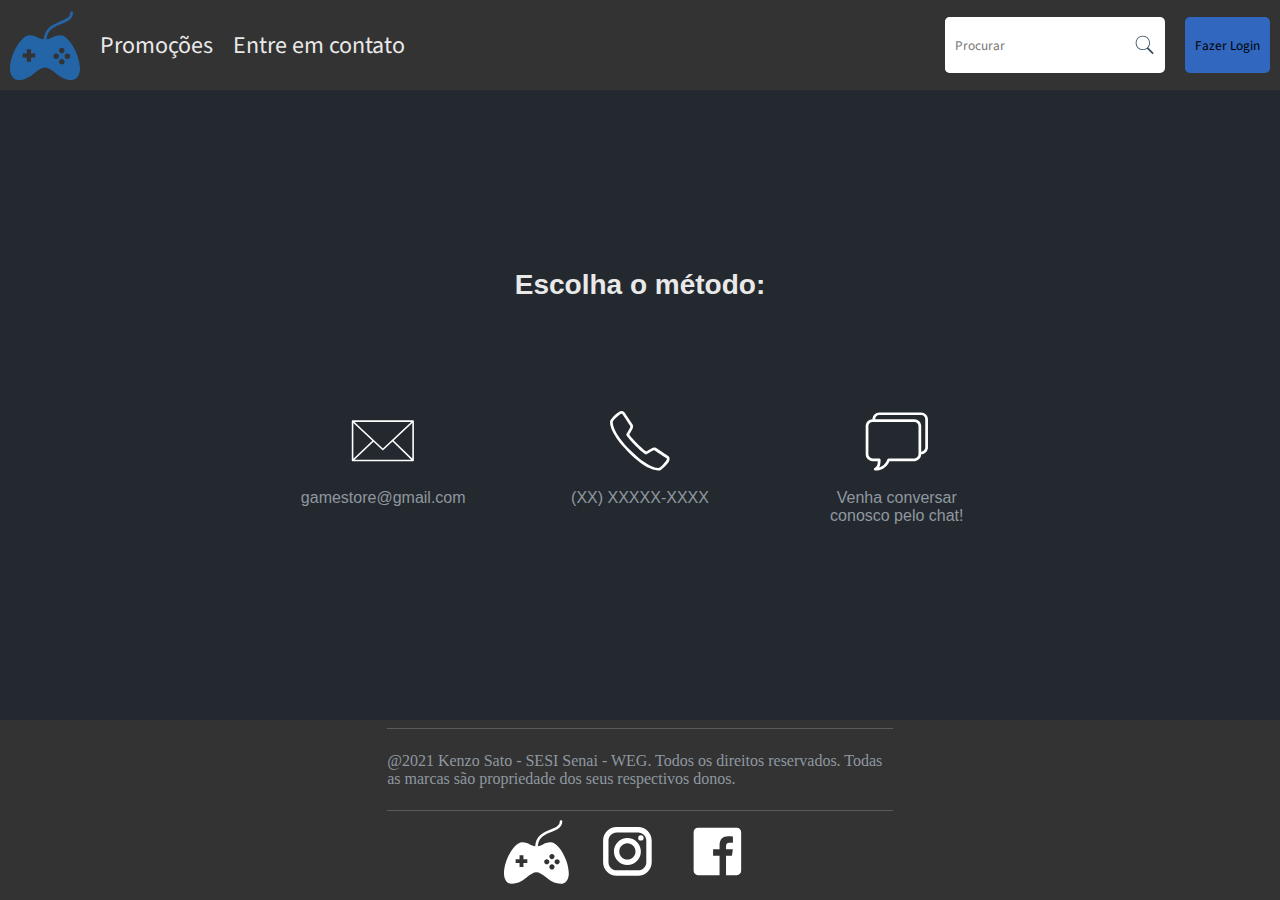
<file: contato.html>
<html>

<head>
    <title>Entre em Contato!</title>
    <link rel="stylesheet" href="./contato.css">
</head>

<body>
    <header><iframe src="./header.html" frameborder="0"></iframe></header>
    <main>
        <div class="container">
            <div class="escolha">
                <span><b>Escolha o método:</b></span>
            </div>
            <div class="container_contato">
                <div class="caixa_contato">
                    <div class="icon">
                        <svg class="img" xmlns="http://www.w3.org/2000/svg" x="0px" y="0px"
                            viewBox="0 0 172 172" style=" fill:#000000;">
                            <g fill="none" fill-rule="nonzero" stroke="none" stroke-width="1" stroke-linecap="butt"
                                stroke-linejoin="miter" stroke-miterlimit="10" stroke-dasharray="" stroke-dashoffset="0"
                                font-family="none" font-weight="none" font-size="none" text-anchor="none"
                                style="mix-blend-mode: normal">
                                <path d="M0,172v-172h172v172z" fill="none"></path>
                                <g class="img_color" fill="#ffffff">
                                    <path
                                        d="M164.94531,35.94531c0,-1.1132 -0.90243,-2.01562 -2.01562,-2.01562h-153.85937c-1.1132,0 -2.01562,0.90243 -2.01562,2.01563v100.10938c0,1.1132 0.90243,2.01563 2.01563,2.01563h153.85938c1.1132,0 2.01563,-0.90243 2.01563,-2.01562zM86,105.21059l-71.97427,-67.24965h143.93813zM59.29028,85.84144l-48.20434,45.38314v-90.42329zM62.24384,88.63341l22.38016,20.89531c0.77946,0.71769 1.98075,0.71198 2.75334,-0.0131l23.22873,-21.67536l47.44378,46.1988h-143.99793zM113.55595,85.04728l47.35812,-44.25573v90.3393z">
                                    </path>
                                </g>
                            </g>
                        </svg>
                    </div>
                    <p>
                        gamestore@gmail.com
                    </p>
                </div>
                <div class="caixa_contato">
                    <div class="icon">
                        <svg class="img" xmlns="http://www.w3.org/2000/svg" x="0px" y="0px" viewBox="0 0 172 172"
                            style=" fill:#000000;">
                            <g fill="none" fill-rule="nonzero" stroke="none" stroke-width="1" stroke-linecap="butt"
                                stroke-linejoin="miter" stroke-miterlimit="10" stroke-dasharray="" stroke-dashoffset="0"
                                font-family="none" font-weight="none" font-size="none" text-anchor="none"
                                style="mix-blend-mode: normal">
                                <path d="M0,172v-172h172v172z" fill="none"></path>
                                <g class="img_color" fill="#ffffff">
                                    <path
                                        d="M40.72906,10.27969c-2.64719,-0.215 -5.59,0.55094 -8.30438,2.45906c-2.39187,1.66625 -7.55187,5.76469 -12.37594,10.40063c-2.40531,2.31125 -4.70312,4.71656 -6.47687,7.08156c-1.78719,2.365 -3.34594,4.52844 -3.25188,7.67281c0.09406,2.82188 0.37625,11.16656 6.38281,23.95906c6.00656,12.77906 17.65687,30.315 40.37969,53.05125c22.73625,22.73625 40.27219,34.38656 53.05125,40.39312c12.77906,6.00656 21.13719,6.28875 23.95906,6.38281c3.13094,0.09406 5.29437,-1.46469 7.65937,-3.25187c2.365,-1.78719 4.77031,-4.07156 7.08156,-6.47688c4.6225,-4.82406 8.72094,-9.98406 10.38719,-12.37594c3.80281,-5.41531 3.17125,-11.81156 -1.06156,-14.78125c-2.66063,-1.86781 -27.13031,-18.15406 -30.81219,-20.41156c-3.73562,-2.28437 -8.03562,-1.24969 -11.87875,0.77938c-3.02344,1.59906 -11.20687,6.28875 -13.545,7.6325c-1.76031,-1.11531 -8.43875,-5.56313 -22.80344,-19.92781c-14.37812,-14.36469 -18.8125,-21.04313 -19.92781,-22.80344c1.34375,-2.33813 6.02,-10.48125 7.6325,-13.55844c2.01563,-3.82969 3.14438,-8.17 0.73906,-11.9325c-1.00781,-1.59906 -5.59,-8.57312 -10.2125,-15.57406c-4.63594,-7.00094 -9.03,-13.63906 -10.17219,-15.22469v-0.01344c-1.49156,-2.05594 -3.81625,-3.26531 -6.45,-3.48031zM40.0975,17.3075c0.94063,0.12094 1.505,0.49719 1.505,0.49719c0.55094,0.76594 5.375,7.99531 9.9975,14.98281c4.6225,7.00094 9.33906,14.17656 10.15875,15.48c0.13438,0.20156 0.3225,2.48594 -1.02125,5.02563v0.01344c-1.51844,2.88906 -8.6,15.265 -8.6,15.265l-0.98094,1.73344l1.00781,1.72c0,0 5.28094,8.90906 22.07781,25.70594c16.81031,16.79688 25.71938,22.09125 25.71938,22.09125l1.72,1.00781l1.73344,-0.98094c0,0 12.34906,-7.06813 15.265,-8.6c2.53969,-1.33031 4.82406,-1.15563 5.09281,-0.99438c2.37844,1.46469 28.81,19.0275 30.43594,20.16969c0.05375,0.04031 1.49156,2.21719 -0.60469,5.20031h-0.01344c-1.26313,1.81406 -5.40188,7.06813 -9.71531,11.55625c-2.16344,2.24406 -4.38063,4.34031 -6.26188,5.75125c-1.88125,1.41094 -3.56094,1.85438 -3.29219,1.86781c-2.92937,-0.09406 -9.39281,-0.16125 -21.25812,-5.73781c-11.86531,-5.56312 -28.79656,-16.70281 -51.11625,-39.03594c-22.30625,-22.30625 -33.44594,-39.2375 -39.0225,-51.11625c-5.56313,-11.86531 -5.63031,-18.32875 -5.72438,-21.24469c0.01344,0.26875 0.45688,-1.42438 1.86781,-3.30563c1.41094,-1.88125 3.49375,-4.11187 5.73781,-6.27531c4.50156,-4.31344 9.74219,-8.45219 11.55625,-9.71531v0.01344c1.49156,-1.04812 2.795,-1.1825 3.73562,-1.075z">
                                    </path>
                                </g>
                            </g>
                        </svg>
                    </div>
                    <p>
                        (XX) XXXXX-XXXX
                    </p>
                </div>
                <div class="caixa_contato">
                    <div class="icon">
                        <svg class="img" xmlns="http://www.w3.org/2000/svg" x="0px" y="0px" viewBox="0 0 172 172"
                            style=" fill:#000000;">
                            <g fill="none" fill-rule="nonzero" stroke="none" stroke-width="1" stroke-linecap="butt"
                                stroke-linejoin="miter" stroke-miterlimit="10" stroke-dasharray="" stroke-dashoffset="0"
                                font-family="none" font-weight="none" font-size="none" text-anchor="none"
                                style="mix-blend-mode: normal">
                                <path d="M0,172v-172h172v172z" fill="none"></path>
                                <g class="img_color" fill="#ffffff">
                                    <path
                                        d="M41.28,13.76c-9.44436,0 -17.2,7.75564 -17.2,17.2c-9.44436,0 -17.2,7.75563 -17.2,17.2v72.24c0,9.44437 7.75564,17.2 17.2,17.2h13.3636c-0.14187,3.35717 -0.1978,6.77283 -1.05485,9.22485c-1.17668,3.36647 -3.08872,6.00169 -7.19578,8.46562c-1.32462,0.79567 -1.95624,2.37688 -1.54437,3.8662c0.41187,1.48932 1.76618,2.52132 3.3114,2.52333c13.15383,0 28.58416,-6.09055 36.3686,-24.08h63.3914c9.44437,0 17.2,-7.75563 17.2,-17.2c9.44437,0 17.2,-7.75563 17.2,-17.2v-72.24c0,-9.44436 -7.75563,-17.2 -17.2,-17.2zM41.28,20.64h106.64c5.69163,0 10.32,4.62836 10.32,10.32v72.24c0,5.69163 -4.62837,10.32 -10.32,10.32v-65.36c0,-9.44437 -7.75563,-17.2 -17.2,-17.2h-99.76c0,-5.69164 4.62837,-10.32 10.32,-10.32zM24.08,37.84h106.64c5.69163,0 10.32,4.62837 10.32,10.32v72.24c0,5.69163 -4.62837,10.32 -10.32,10.32h-65.36c-1.44431,-0.00046 -2.73514,0.90124 -3.23172,2.2575c-4.73837,12.92389 -13.03342,18.61169 -21.82922,20.72735c0.9776,-1.49773 2.01634,-2.97723 2.58672,-4.60906c1.6381,-4.68657 1.83422,-9.67144 1.83422,-14.93578c-0.00019,-1.89978 -1.54022,-3.43981 -3.44,-3.44h-17.2c-5.69164,0 -10.32,-4.62837 -10.32,-10.32v-72.24c0,-5.69163 4.62836,-10.32 10.32,-10.32z">
                                    </path>
                                </g>
                            </g>
                        </svg>
                    </div>
                    <p>
                        Venha conversar conosco pelo chat!
                    </p>
                </div>
            </div>
        </div>
    </main>
    <footer><iframe src="./footer.html" frameborder="0"></iframe></footer>
</body>

</html>
</file>
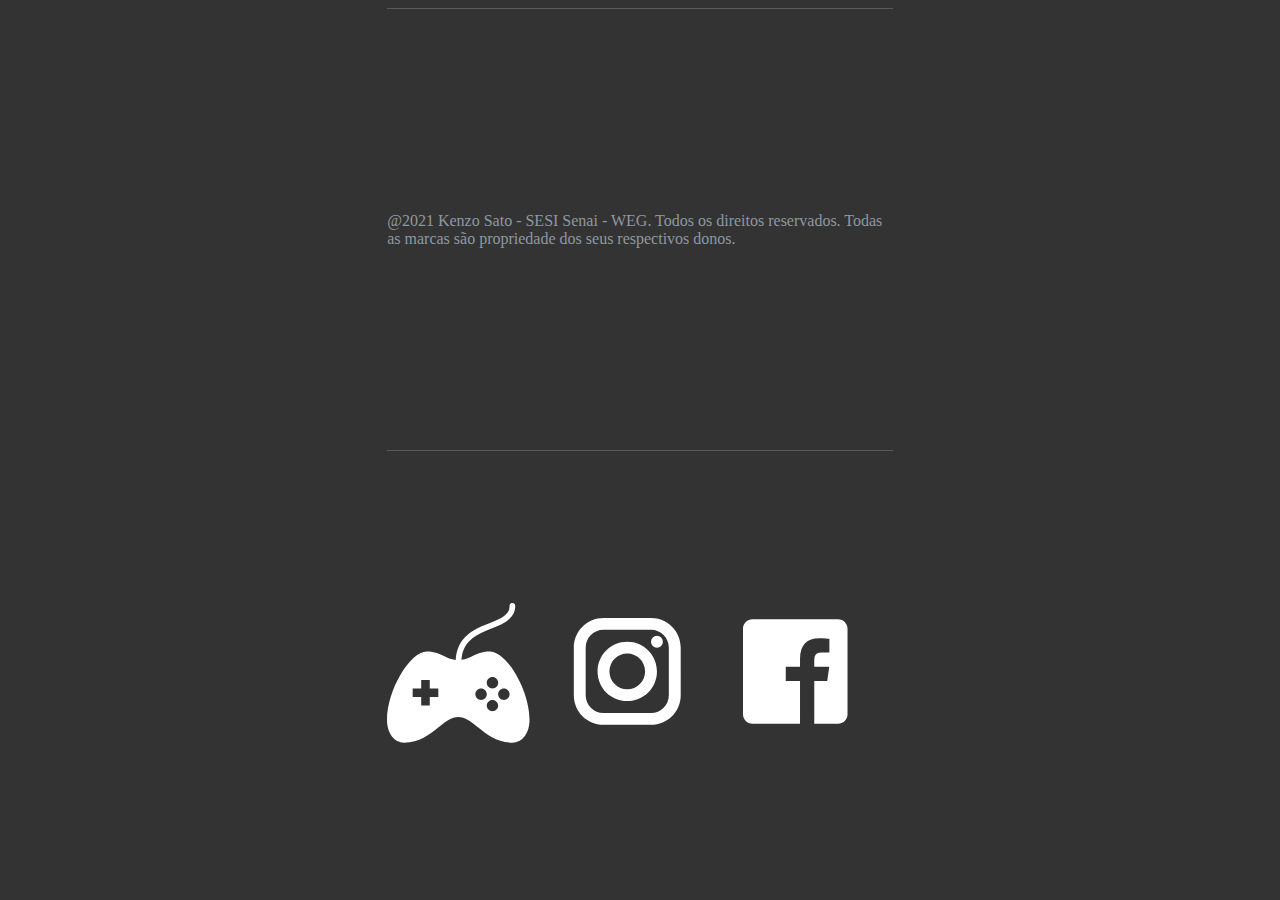
<file: footer.html>
<html>

<head>
    <link rel="stylesheet" href="./footer.css" type="text/css">
</head>

<body>
    <footer>
        <div class="footer_top">
            <div class="direitos">
                <span style="justify-content: center;">@2021 Kenzo Sato - SESI Senai - WEG. Todos os direitos
                    reservados.
                    Todas as marcas são propriedade dos seus respectivos donos.</span>
            </div>
        </div>
        <div class="footer_bottom">
            <div class="icones">
                <div class="icon">
                    <svg class="svg_logo_footer" xmlns="http://www.w3.org/2000/svg" x="0px" y="0px" width="100%" height="100%"
                        viewBox="0 0 172 172" style=" fill:#000000;">
                        <g fill="none" fill-rule="nonzero" stroke="none" stroke-width="1" stroke-linecap="butt"
                            stroke-linejoin="miter" stroke-miterlimit="10" stroke-dasharray="" stroke-dashoffset="0"
                            font-family="none" font-weight="none" font-size="none" text-anchor="none"
                            style="mix-blend-mode: normal">
                            <path d="M0,172v-172h172v172z" fill="none"></path>
                            <g class="img2" fill="#ffffff">
                                <path
                                    d="M151.0375,3.3325c-0.14781,0.02688 -0.29562,0.06719 -0.43,0.1075c-1.59906,0.36281 -2.72781,1.80063 -2.6875,3.44c0,6.53063 -3.02344,10.11844 -8.6,13.6525c-5.57656,3.53406 -13.63906,6.39625 -21.93,9.89c-8.29094,3.49375 -16.8775,7.69969 -23.5425,14.7275c-6.06031,6.39625 -10.26625,15.18438 -10.965,26.9825c-6.19469,-0.51062 -10.05125,-2.49937 -14.19,-4.6225c-5.0525,-2.59344 -10.83062,-5.59 -20.5325,-5.59c-20.70719,0 -48.16,47.07156 -48.16,82.56c0,16.20563 8.4925,27.52 20.64,27.52c18.24813,0 30.6375,-9.90344 41.6025,-18.5975c8.385,-6.65156 15.68156,-12.3625 23.7575,-12.3625c8.07594,0 15.3725,5.71094 23.7575,12.3625c10.965,8.69406 23.35438,18.5975 41.6025,18.5975c12.1475,0 20.64,-11.31437 20.64,-27.52c0,-35.48844 -27.45281,-82.56 -48.16,-82.56c-9.70187,0 -15.48,2.99656 -20.5325,5.59c-3.96406,2.0425 -7.68625,3.91031 -13.4375,4.515c0.67188,-10.11844 4.04469,-16.89094 9.03,-22.145c5.56313,-5.87219 13.16875,-9.83625 21.1775,-13.2225c8.00875,-3.38625 16.24594,-6.11406 22.8975,-10.32c6.65156,-4.20594 11.825,-10.50812 11.825,-19.4575c0.04031,-0.99437 -0.36281,-1.94844 -1.075,-2.62031c-0.72562,-0.68531 -1.70656,-1.02125 -2.6875,-0.92719zM127.28,92.88c3.80281,0 6.88,3.07719 6.88,6.88c0,3.80281 -3.07719,6.88 -6.88,6.88c-3.80281,0 -6.88,-3.07719 -6.88,-6.88c0,-3.80281 3.07719,-6.88 6.88,-6.88zM41.28,96.32h10.32v10.32h10.32v10.32h-10.32v10.32h-10.32v-10.32h-10.32v-10.32h10.32zM113.52,106.64c3.80281,0 6.88,3.07719 6.88,6.88c0,3.80281 -3.07719,6.88 -6.88,6.88c-3.80281,0 -6.88,-3.07719 -6.88,-6.88c0,-3.80281 3.07719,-6.88 6.88,-6.88zM141.04,106.64c3.80281,0 6.88,3.07719 6.88,6.88c0,3.80281 -3.07719,6.88 -6.88,6.88c-3.80281,0 -6.88,-3.07719 -6.88,-6.88c0,-3.80281 3.07719,-6.88 6.88,-6.88zM127.28,120.4c3.80281,0 6.88,3.07719 6.88,6.88c0,3.80281 -3.07719,6.88 -6.88,6.88c-3.80281,0 -6.88,-3.07719 -6.88,-6.88c0,-3.80281 3.07719,-6.88 6.88,-6.88z">
                                </path>
                            </g>
                        </g>
                    </svg>
                </div>
                <div class="icon">
                    <svg class="img" xmlns="http://www.w3.org/2000/svg" x="0px" y="0px" width="100%" height="100%"
                        viewBox="0 0 24 24" style=" fill:#ffffff;">
                        <path
                            d="M 8 3 C 5.243 3 3 5.243 3 8 L 3 16 C 3 18.757 5.243 21 8 21 L 16 21 C 18.757 21 21 18.757 21 16 L 21 8 C 21 5.243 18.757 3 16 3 L 8 3 z M 8 5 L 16 5 C 17.654 5 19 6.346 19 8 L 19 16 C 19 17.654 17.654 19 16 19 L 8 19 C 6.346 19 5 17.654 5 16 L 5 8 C 5 6.346 6.346 5 8 5 z M 17 6 A 1 1 0 0 0 16 7 A 1 1 0 0 0 17 8 A 1 1 0 0 0 18 7 A 1 1 0 0 0 17 6 z M 12 7 C 9.243 7 7 9.243 7 12 C 7 14.757 9.243 17 12 17 C 14.757 17 17 14.757 17 12 C 17 9.243 14.757 7 12 7 z M 12 9 C 13.654 9 15 10.346 15 12 C 15 13.654 13.654 15 12 15 C 10.346 15 9 13.654 9 12 C 9 10.346 10.346 9 12 9 z">
                        </path>
                    </svg>
                </div>
                <div class="icon">
                    <svg class="img" xmlns="http://www.w3.org/2000/svg" x="0px" y="0px" width="100%" height="100%"
                        viewBox="0 0 30 30" style=" fill:#ffffff;">
                        <path
                            d="M24,4H6C4.895,4,4,4.895,4,6v18c0,1.105,0.895,2,2,2h10v-9h-3v-3h3v-1.611C16,9.339,17.486,8,20.021,8 c1.214,0,1.856,0.09,2.16,0.131V11h-1.729C19.376,11,19,11.568,19,12.718V14h3.154l-0.428,3H19v9h5c1.105,0,2-0.895,2-2V6 C26,4.895,25.104,4,24,4z">
                        </path>
                    </svg>
                </div>
            </div>
        </div>
    </footer>

</body>

</html>
</file>
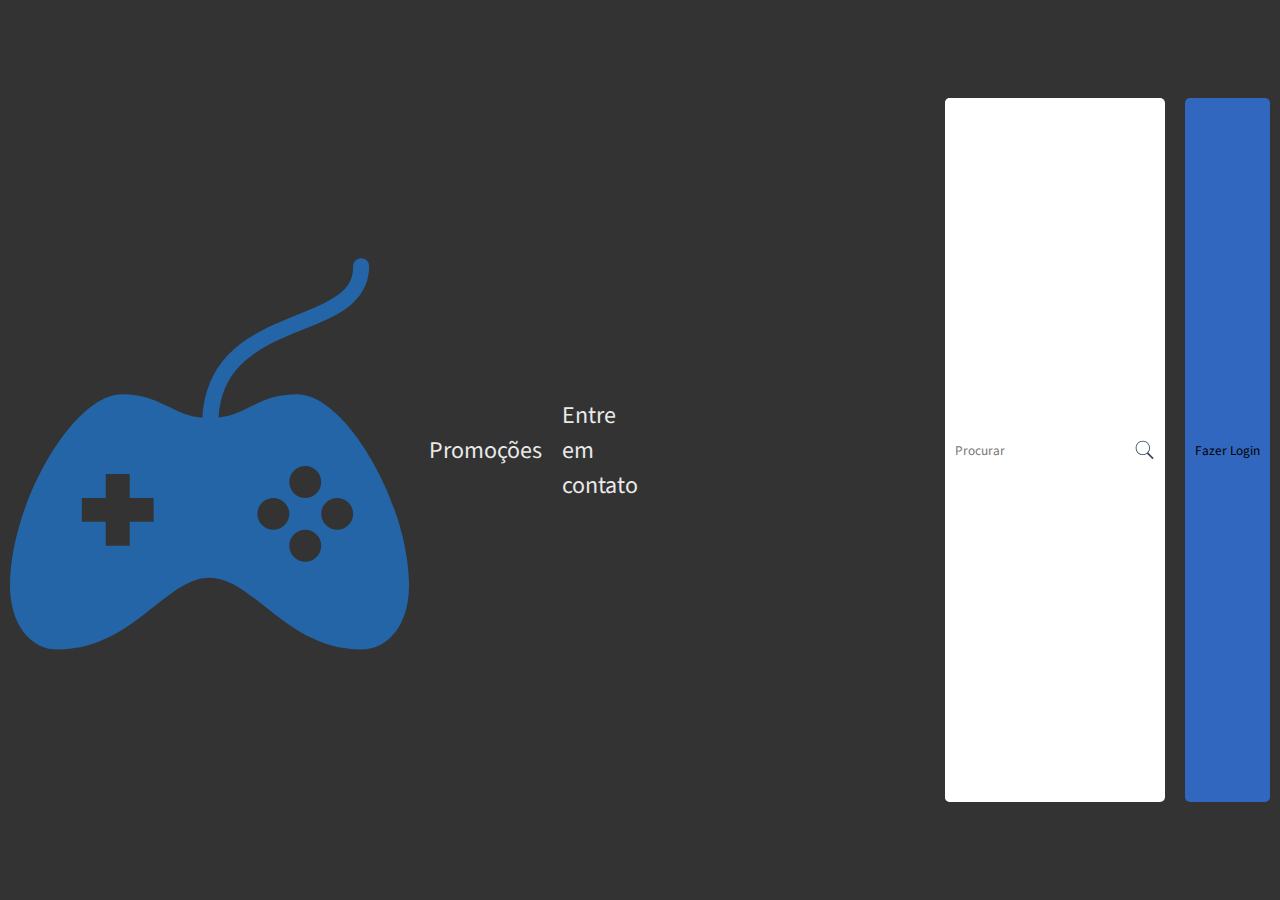
<file: header.html>
<!DOCTYPE html>
<html lang="en">

<head>
    <meta charset="UTF-8">
    <meta http-equiv="X-UA-Compatible" content="IE=edge">
    <meta name="viewport" content="width=device-width, initial-scale=1.0">
    <link rel="stylesheet" href="./header.css" type="text/css">
    <link rel="preconnect" href="https://fonts.googleapis.com">
    <link rel="preconnect" href="https://fonts.gstatic.com" crossorigin>
    <link href="https://fonts.googleapis.com/css2?family=Source+Sans+Pro:wght@200;400&display=swap" rel="stylesheet">
    <title>GameStore</title>
</head>

<body>
    <header>
        <div class="header_left">
            <div class="icon_logo">
                <svg xmlns="http://www.w3.org/2000/svg" x="0px" y="0px" width="100%" height="100%" viewBox="0 0 172 172"
                    style=" fill:#000000;">
                    <g fill="none" fill-rule="nonzero" stroke="none" stroke-width="1" stroke-linecap="butt"
                        stroke-linejoin="miter" stroke-miterlimit="10" stroke-dasharray="" stroke-dashoffset="0"
                        font-family="none" font-weight="none" font-size="none" text-anchor="none"
                        style="mix-blend-mode: normal">
                        <path d="M0,172v-172h172v172z" fill="none"></path>
                        <g class="cor_icon_logo" fill="#34495e">
                            <path
                                d="M151.0375,3.3325c-0.14781,0.02688 -0.29562,0.06719 -0.43,0.1075c-1.59906,0.36281 -2.72781,1.80063 -2.6875,3.44c0,6.53063 -3.02344,10.11844 -8.6,13.6525c-5.57656,3.53406 -13.63906,6.39625 -21.93,9.89c-8.29094,3.49375 -16.8775,7.69969 -23.5425,14.7275c-6.06031,6.39625 -10.26625,15.18438 -10.965,26.9825c-6.19469,-0.51062 -10.05125,-2.49937 -14.19,-4.6225c-5.0525,-2.59344 -10.83062,-5.59 -20.5325,-5.59c-20.70719,0 -48.16,47.07156 -48.16,82.56c0,16.20563 8.4925,27.52 20.64,27.52c18.24813,0 30.6375,-9.90344 41.6025,-18.5975c8.385,-6.65156 15.68156,-12.3625 23.7575,-12.3625c8.07594,0 15.3725,5.71094 23.7575,12.3625c10.965,8.69406 23.35438,18.5975 41.6025,18.5975c12.1475,0 20.64,-11.31437 20.64,-27.52c0,-35.48844 -27.45281,-82.56 -48.16,-82.56c-9.70187,0 -15.48,2.99656 -20.5325,5.59c-3.96406,2.0425 -7.68625,3.91031 -13.4375,4.515c0.67188,-10.11844 4.04469,-16.89094 9.03,-22.145c5.56313,-5.87219 13.16875,-9.83625 21.1775,-13.2225c8.00875,-3.38625 16.24594,-6.11406 22.8975,-10.32c6.65156,-4.20594 11.825,-10.50812 11.825,-19.4575c0.04031,-0.99437 -0.36281,-1.94844 -1.075,-2.62031c-0.72562,-0.68531 -1.70656,-1.02125 -2.6875,-0.92719zM127.28,92.88c3.80281,0 6.88,3.07719 6.88,6.88c0,3.80281 -3.07719,6.88 -6.88,6.88c-3.80281,0 -6.88,-3.07719 -6.88,-6.88c0,-3.80281 3.07719,-6.88 6.88,-6.88zM41.28,96.32h10.32v10.32h10.32v10.32h-10.32v10.32h-10.32v-10.32h-10.32v-10.32h10.32zM113.52,106.64c3.80281,0 6.88,3.07719 6.88,6.88c0,3.80281 -3.07719,6.88 -6.88,6.88c-3.80281,0 -6.88,-3.07719 -6.88,-6.88c0,-3.80281 3.07719,-6.88 6.88,-6.88zM141.04,106.64c3.80281,0 6.88,3.07719 6.88,6.88c0,3.80281 -3.07719,6.88 -6.88,6.88c-3.80281,0 -6.88,-3.07719 -6.88,-6.88c0,-3.80281 3.07719,-6.88 6.88,-6.88zM127.28,120.4c3.80281,0 6.88,3.07719 6.88,6.88c0,3.80281 -3.07719,6.88 -6.88,6.88c-3.80281,0 -6.88,-3.07719 -6.88,-6.88c0,-3.80281 3.07719,-6.88 6.88,-6.88z">
                            </path>
                        </g>
                    </g>
                </svg>
            </div>
            <h1 class="header_tags"><a class="header_texto" href="./index.html" target="_parent">Promoções</a></h1>
            <h1 class="header_tags"><a class="header_texto" href="./contato.html" target="_parent">Entre em contato</a></h1>
        </div>
        <div class="header_right">
            <div class="input">
                <input class="input_bar" type="search" placeholder="Procurar">
                <svg class="lupa" xmlns="http://www.w3.org/2000/svg" x="0px" y="0px" width="10%" height="100%"
                    viewBox="0 0 172 172" style=" fill:#000000;">
                    <g fill="none" fill-rule="nonzero" stroke="none" stroke-width="1" stroke-linecap="butt"
                        stroke-linejoin="miter" stroke-miterlimit="10" stroke-dasharray="" stroke-dashoffset="0"
                        font-family="none" font-weight="none" font-size="none" text-anchor="none"
                        style="mix-blend-mode: normal">
                        <path d="M0,172v-172h172v172z" fill="none"></path>
                        <g class="cor_lupa" fill="#34495e">
                            <path
                                d="M72.24,10.32c-32.26344,0 -58.48,26.21656 -58.48,58.48c0,32.26344 26.21656,58.48 58.48,58.48c12.76563,0 24.56375,-4.11187 34.185,-11.0725l45.2575,45.15l9.675,-9.675l-44.72,-44.8275c8.78813,-10.23937 14.0825,-23.52906 14.0825,-38.055c0,-32.26344 -26.21656,-58.48 -58.48,-58.48zM72.24,17.2c28.54125,0 51.6,23.05875 51.6,51.6c0,28.54125 -23.05875,51.6 -51.6,51.6c-28.54125,0 -51.6,-23.05875 -51.6,-51.6c0,-28.54125 23.05875,-51.6 51.6,-51.6z">
                            </path>
                        </g>
                    </g>
                </svg>
            </div>
            <button class="button_login">
                <a class="button_link" href="./login.html" target="_parent">Fazer Login</a>
            </button>
        </div>
    </header>
</body>
</file>
<file: contato.css>
* {
    margin: 0;
    padding: 0;
    text-decoration: none;
    font-family: 'Source Sans Pro', sans-serif;
    box-sizing: border-box;
}

header iframe {
    width: 100%;
    height: 10vh;
}

main {
    display: flex;
    justify-content: center;
    min-height: 70vh;
    background-color: #24292f;
}

.container {
    display: flex;
    flex-direction: column;
    align-items: center;
    justify-content: center;
    padding: 20px 20px;
    width: 70%;
}

.escolha {
    width: 100%;
    text-align: center;
    font-size: 28px;
    color: rgb(233, 233, 233);
}

.container_contato {
    display: flex;
    justify-content: space-evenly;
    margin-top: 10vh;
    width: 100%;
}

.caixa_contato {
    display: flex;
    border-radius: 15px;
    flex-direction: column;
    align-items: center;
    text-align: center;
    width: 20%;
    border: 1px solid transparent;
    transition: all 0.5s;
}

.caixa_contato:hover {
    transition: all 0.5s;
    border-radius: 15px;
    background-color: #444343;
    cursor: pointer;
}

.caixa_contato:hover .img_color {
    fill: #415b77;
    transition: all 0.5s;
}

.icon {
    width: 40%;
}

.img {
    width: 100%;
    margin-top: 15px;
}

.img_color {
    transition: all 0.5s;
}

p {
    margin: 15px 0px;
    color: #8F98A0;
}

footer iframe {
    height: 20vh;
    width: 100%;
}
</file>
<file: footer.css>
* {
    margin: 0;
    padding: 0;
    box-sizing: border-box;
}

html {
    height: 0%;
}

body {
    height: 0%;
}

footer {
    height: 100vh;
    background-color: #333333;
    padding: 8px;
}

.footer_top {
    display: flex;
    justify-content: center;
    align-items: center;
    width: 100%;
    height: 50%;
    color: #8F98A0;
}

.direitos {
    display: flex;
    justify-content: center;
    align-items: center;
    width: 40%;
    height: 100%;
    border-top: 1px solid rgb(90, 90, 90);
}

.footer_bottom {
    width: 100%;
    height: 50%;
    display: flex;
    justify-content: center;
    align-items: center;
}

.icones {
    display: flex;
    justify-content: center;
    align-items: center;
    width: 40%;
    height: 100%;
    border-top: 1px solid rgb(90, 90, 90);
}

.svg_logo_footer .img2 {
    transition: all 0.5s;
}

.svg_logo_footer:hover .img2 {
    cursor: pointer;
    transition: all 0.4s;
    cursor: pointer;
    fill: #34495e;
}

.icon {
    display: flex;
    justify-content: center;
    align-items: center;
    height: 80%;
    margin-right: 26px;
}

.img {
    transition: all 0.5s;
}

.img:hover {
    cursor: pointer;
    transition: all 0.4s;
    cursor: pointer;
    fill: #34495e !important;
}
</file>
<file: header.css>
* {
    margin: 0;
    padding: 0;
    text-decoration: none;
    font-family: 'Source Sans Pro', sans-serif;
    box-sizing: border-box;
}

header {
    display: flex;
    align-items: center;
    padding: 10px;
    height: 100vh;
    background-color: #333333;
}

.header_rigth {
    height: 100%;
}

.header_left {
    display: flex;
    align-items: center;
    width: 50%;
    height: 100%;
}

.icon_logo {
    height: 100%;
}

.cor_icon_logo {
    transition: all 0.6s;
    fill: #2465a7;
}

.icon_logo:hover .cor_icon_logo {
    fill: #1b5288;
    transition: all 0.6s;
}

.header_tags {
    font-weight: 400;
    font-size: 24px;
    margin-left: 20px;
}

.header_texto {
    transition: all 0.5s;
    color: rgb(233, 233, 233);
    text-decoration: underline transparent;
}

.header_texto:hover {
    transition: all .6s;
    text-decoration: underline;
    color: #778899;
    cursor: pointer;
}

.header_right {
    display: flex;
    align-items: center;
    justify-content: end;
    width: 50%;
    height: 100%;
}

.input {
    border-radius: 5px;
    background-color: white;
    display: flex;
    align-items: center;
    width: 35%;
    height: 80%;
    margin-right: 20px;
}

.input_bar {
    padding-left: 10px;
    border-radius: 5px;
    border: 0;
    text-decoration: none;
    outline: none;
    width: 90%;
    height: 100%;
}

.lupa {
    margin-right: 10px;
}

.cor_lupa {
    transition: all 0.5s;
}

.lupa:hover {
    cursor: pointer;
}

.lupa:hover .cor_lupa {
    transition: all 0.5s;
    fill: #778899;
}

.button_login {
    display: flex;
    justify-content: center;
    align-items: center;
    height: 80%;
    padding: 10px;
    background-color: #3167be;
    border-radius: 5px;
    border: none;
    transition: all 0.5s;
}

.button_login:hover {
    background-color: #3578e4;
    cursor: pointer;
    transition: all 0.5s;
}

.button_link {
    color: black;
}

.login_link {
    margin-right: 20px;
    color: rgb(233, 233, 233);
}

.login_link:hover {
    text-decoration: underline;
}
</file>
